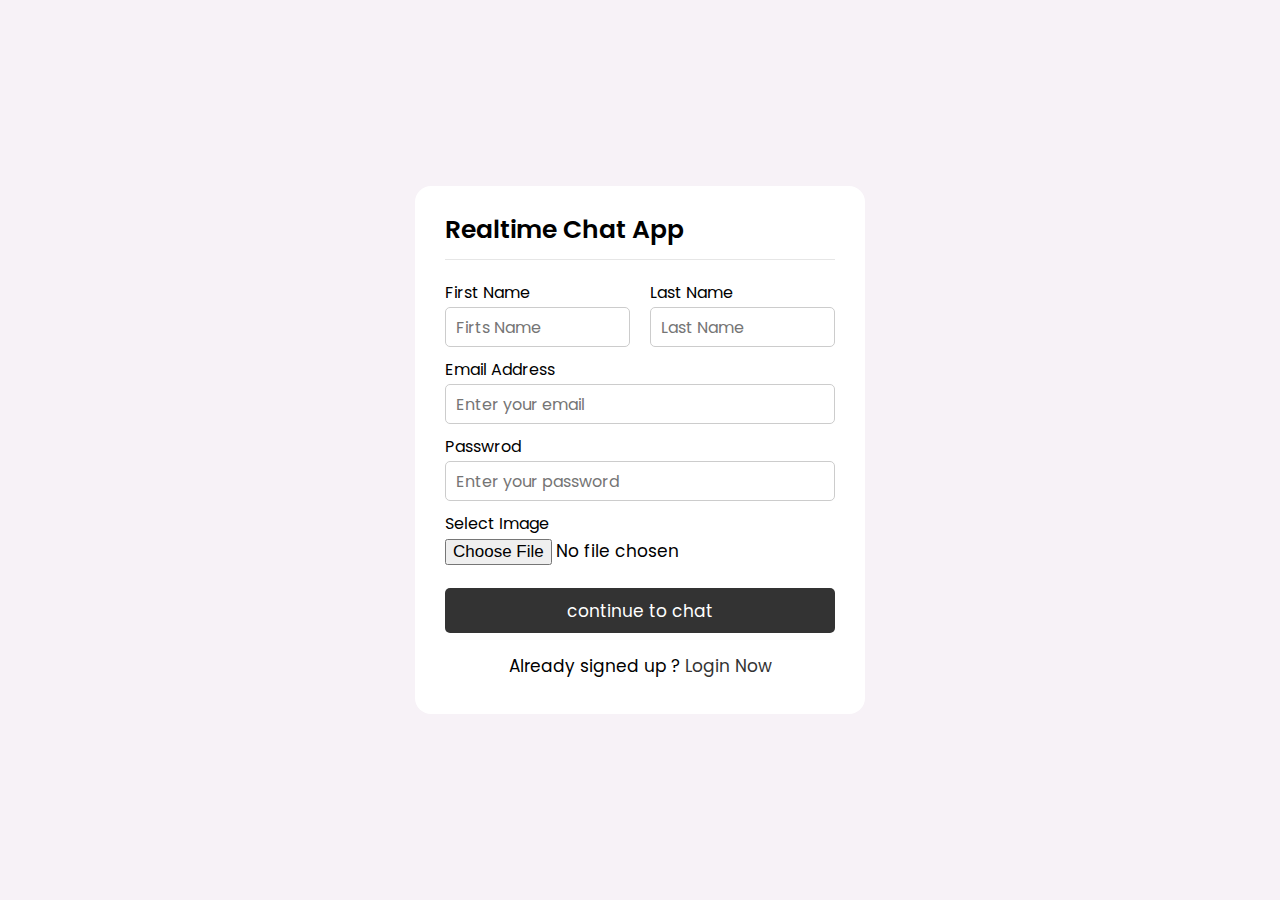
<file: index.html>
<!DOCTYPE html>
<html lang="en">

<head>
    <meta charset="UTF-8">
    <meta http-equiv="X-UA-Compatible" content="IE=edge">
    <meta name="viewport" content="width=device-width, initial-scale=1.0">
    <title>Realtime Chat App</title>
    <link rel="stylesheet" href="style.css">
    <link rel="stylesheet" href="https://cdnjs.cloudflare.com/ajax/libs/font-awesome/6.2.1/css/all.min.css"
        integrity="sha512-MV7K8+y+gLIBoVD59lQIYicR65iaqukzvf/nwasF0nqhPay5w/9lJmVM2hMDcnK1OnMGCdVK+iQrJ7lzPJQd1w=="
        crossorigin="anonymous" referrerpolicy="no-referrer" />
</head>

<body>
    <div class="wrapper">
        <section class="form signUp">
            <header>Realtime Chat App</header>
            <form action="#">
                <div class="error-txt">This is an error message!</div>
                <div class="name-details">
                    <div class="field input">
                        <label>First Name</label>
                        <input type="text" name="" id="" placeholder="Firts Name">
                    </div>
                    <div class="field input">
                        <label>Last Name</label>
                        <input type="text" name="" id="" placeholder="Last Name">
                    </div>
                </div>
                <div class="field input">
                    <label>Email Address</label>
                    <input type="text" name="" id="" placeholder="Enter your email">
                </div>
                <div class="field input">
                    <label>Passwrod</label>
                    <input type="password" name="" id="" placeholder="Enter your password">
                    <i class="fas fa-eye"></i>
                </div>
                <div class="field image">
                    <label>Select Image</label>
                    <input type="file">
                </div>
                <div class="field input button">
                    <input type="submit" value="continue to chat">
                </div>

            </form>
            <div class="link">Already signed up ? <a href="#">Login Now</a></div>
        </section>
    </div>

    <script src="js/pass-show-hide.js"></script>
</body>

</html>
</file>
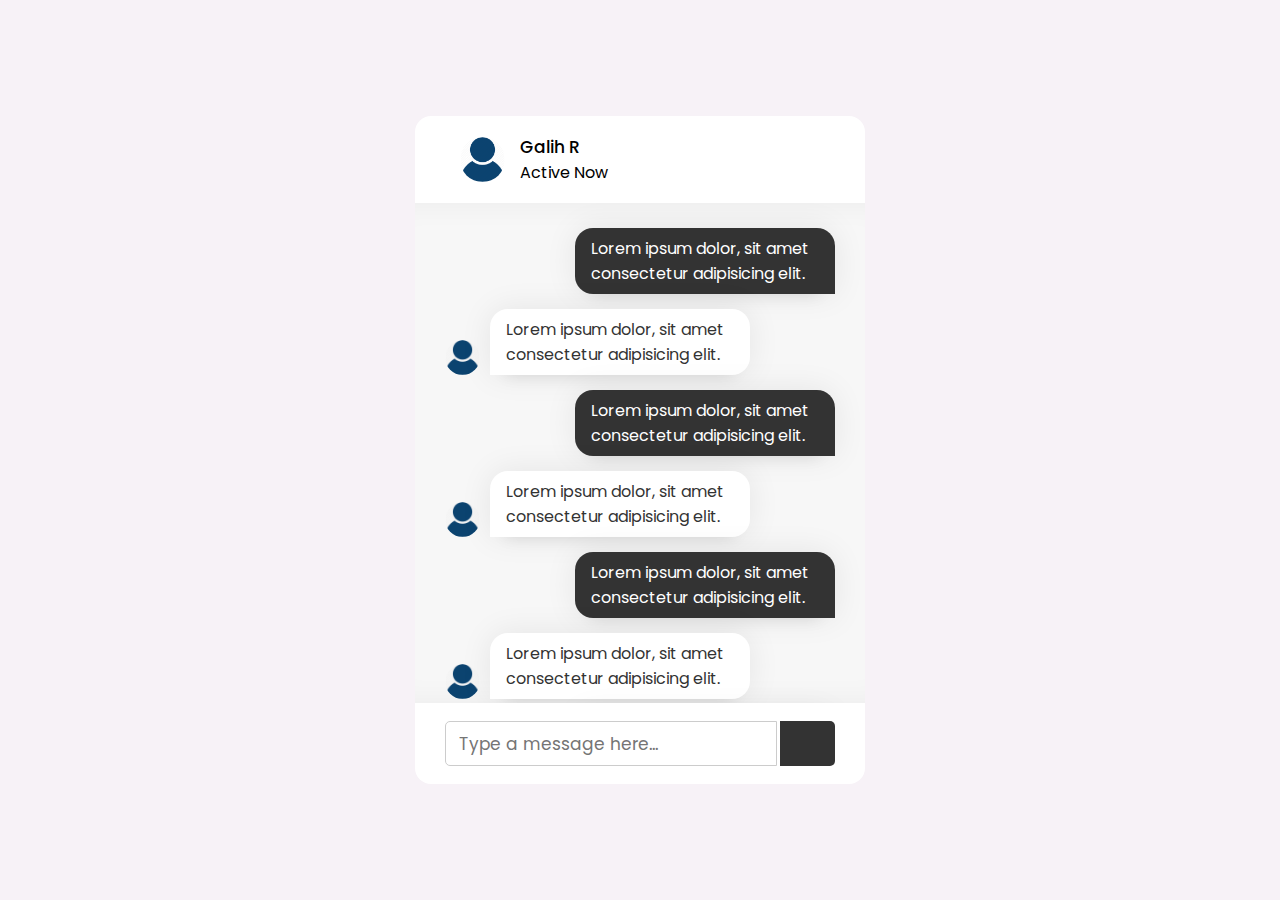
<file: chat.html>
<!DOCTYPE html>
<html lang="en">

<head>
    <meta charset="UTF-8">
    <meta http-equiv="X-UA-Compatible" content="IE=edge">
    <meta name="viewport" content="width=device-width, initial-scale=1.0">
    <title>Realtime Chat App</title>
    <link rel="stylesheet" href="style.css">
    <link rel="stylesheet" href="https://cdnjs.cloudflare.com/ajax/libs/font-awesome/6.2.1/css/all.min.css"
        integrity="sha512-MV7K8+y+gLIBoVD59lQIYicR65iaqukzvf/nwasF0nqhPay5w/9lJmVM2hMDcnK1OnMGCdVK+iQrJ7lzPJQd1w=="
        crossorigin="anonymous" referrerpolicy="no-referrer" />
</head>

<body>
    <div class="wrapper">
        <section class="chat-area">
            <header>
                <a href="#" class="back-icon"><i class="fas fa-arrow-left"></i></a>
                <img src="img.png" alt="">
                <div class="details">
                    <span>Galih R</span>
                    <p>Active Now</p>
                </div>
            </header>
            <div class="chat-box">
                <div class="chat outgoing">
                    <div class="details">
                        <p>Lorem ipsum dolor, sit amet consectetur adipisicing elit.</p>
                    </div>
                </div>
                <div class="chat incoming">
                    <img src="img.png" alt="">
                    <div class="details">
                        <p>Lorem ipsum dolor, sit amet consectetur adipisicing elit.</p>
                    </div>
                </div>
                <div class="chat outgoing">
                    <div class="details">
                        <p>Lorem ipsum dolor, sit amet consectetur adipisicing elit.</p>
                    </div>
                </div>
                <div class="chat incoming">
                    <img src="img.png" alt="">
                    <div class="details">
                        <p>Lorem ipsum dolor, sit amet consectetur adipisicing elit.</p>
                    </div>
                </div>
                <div class="chat outgoing">
                    <div class="details">
                        <p>Lorem ipsum dolor, sit amet consectetur adipisicing elit.</p>
                    </div>
                </div>
                <div class="chat incoming">
                    <img src="img.png" alt="">
                    <div class="details">
                        <p>Lorem ipsum dolor, sit amet consectetur adipisicing elit.</p>
                    </div>
                </div>
                <div class="chat outgoing">
                    <div class="details">
                        <p>Lorem ipsum dolor, sit amet consectetur adipisicing elit.</p>
                    </div>
                </div>
                <div class="chat incoming">
                    <img src="img.png" alt="">
                    <div class="details">
                        <p>Lorem ipsum dolor, sit amet consectetur adipisicing elit.</p>
                    </div>
                </div>
                <div class="chat outgoing">
                    <div class="details">
                        <p>Lorem ipsum dolor, sit amet consectetur adipisicing elit.</p>
                    </div>
                </div>
                <div class="chat incoming">
                    <img src="img.png" alt="">
                    <div class="details">
                        <p>Lorem ipsum dolor, sit amet consectetur adipisicing elit.</p>
                    </div>
                </div>
                <div class="chat outgoing">
                    <div class="details">
                        <p>Lorem ipsum dolor, sit amet consectetur adipisicing elit.</p>
                    </div>
                </div>
                <div class="chat incoming">
                    <img src="img.png" alt="">
                    <div class="details">
                        <p>Lorem ipsum dolor, sit amet consectetur adipisicing elit.</p>
                    </div>
                </div>
                <div class="chat outgoing">
                    <div class="details">
                        <p>Lorem ipsum dolor, sit amet consectetur adipisicing elit.</p>
                    </div>
                </div>
                <div class="chat incoming">
                    <img src="img.png" alt="">
                    <div class="details">
                        <p>Lorem ipsum dolor, sit amet consectetur adipisicing elit.</p>
                    </div>
                </div>
            </div>
            <form action="#" class="typing-area">
                <input type="text" placeholder="Type a message here...">
                <button><i class="fab fa-telegram-plane"></i></button>
            </form>
        </section>
    </div>
</body>

</html>
</file>
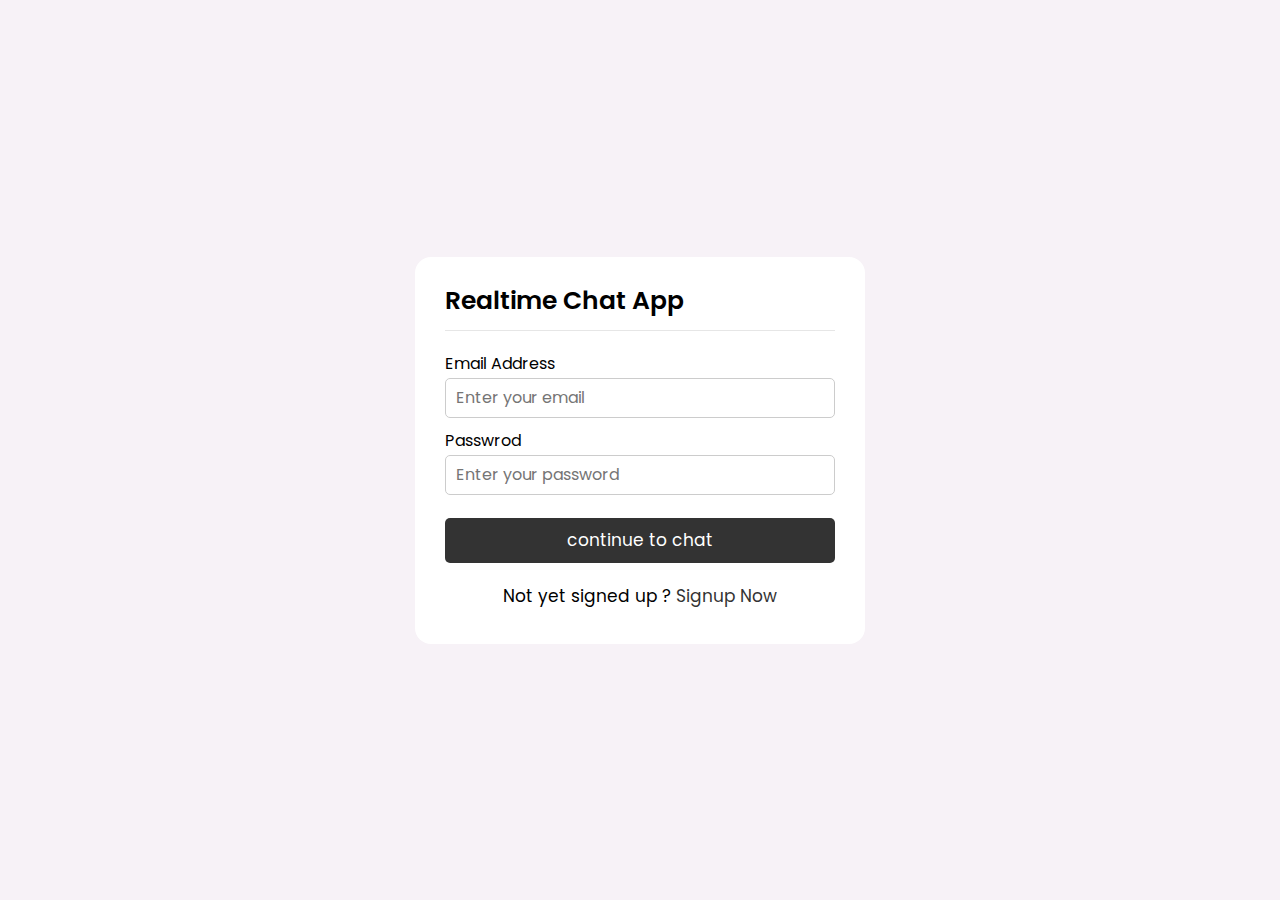
<file: login.html>
<!DOCTYPE html>
<html lang="en">

<head>
    <meta charset="UTF-8">
    <meta http-equiv="X-UA-Compatible" content="IE=edge">
    <meta name="viewport" content="width=device-width, initial-scale=1.0">
    <title>Realtime Chat App</title>
    <link rel="stylesheet" href="style.css">
    <link rel="stylesheet" href="https://cdnjs.cloudflare.com/ajax/libs/font-awesome/6.2.1/css/all.min.css"
        integrity="sha512-MV7K8+y+gLIBoVD59lQIYicR65iaqukzvf/nwasF0nqhPay5w/9lJmVM2hMDcnK1OnMGCdVK+iQrJ7lzPJQd1w=="
        crossorigin="anonymous" referrerpolicy="no-referrer" />
</head>

<body>
    <div class="wrapper">
        <section class="form login">
            <header>Realtime Chat App</header>
            <form action="#">
                <div class="error-txt">This is an error message!</div>
                <div class="field input">
                    <label>Email Address</label>
                    <input type="text" name="" id="" placeholder="Enter your email">
                </div>
                <div class="field input">
                    <label>Passwrod</label>
                    <input type="password" name="" id="" placeholder="Enter your password">
                    <i class="fas fa-eye"></i>
                </div>
                <div class="field input button">
                    <input type="submit" value="continue to chat">
                </div>

            </form>
            <div class="link">Not yet signed up ? <a href="#">Signup Now</a></div>
        </section>
    </div>
    <script src="js/pass-show-hide.js"></script>
</body>

</html>
</file>
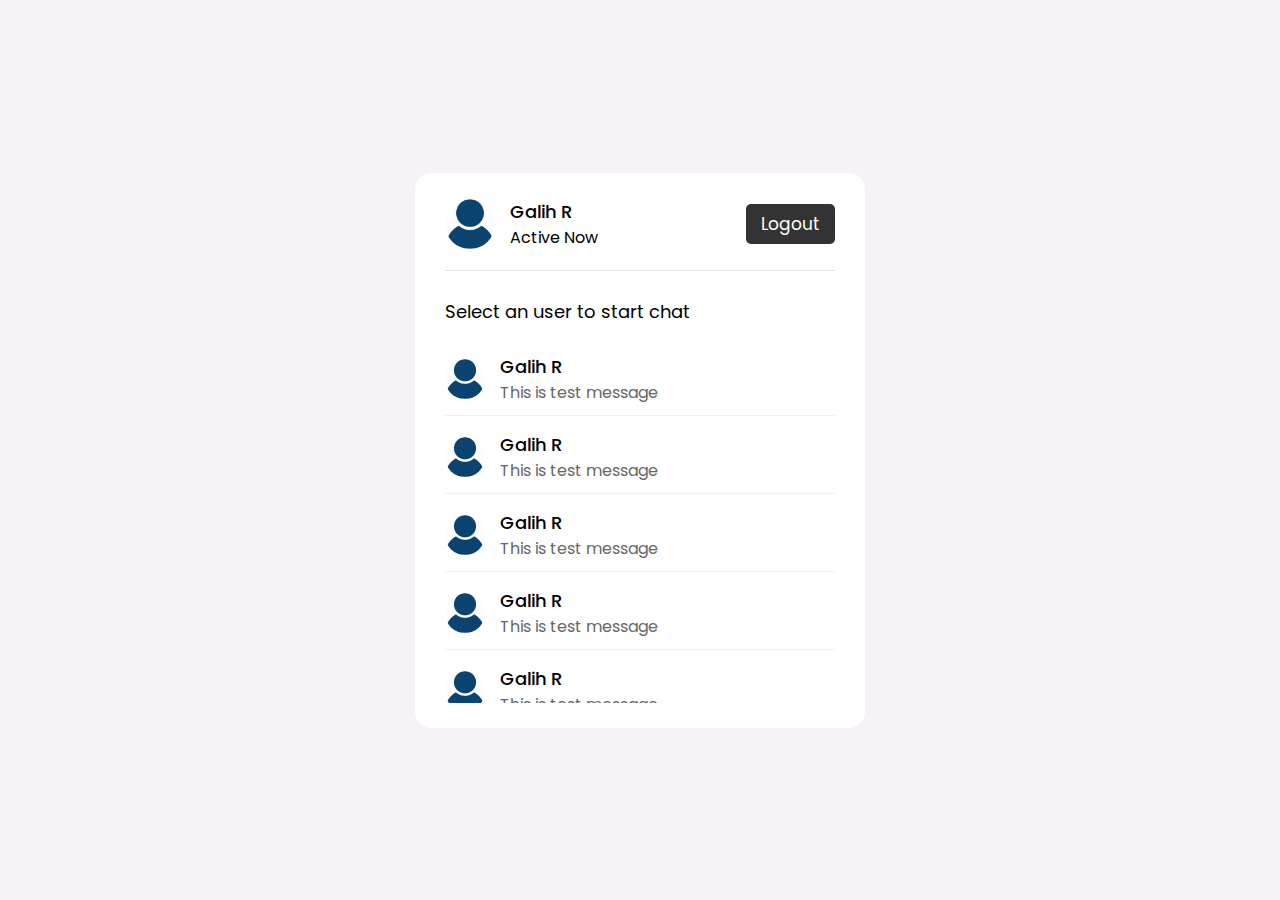
<file: users.html>
<!DOCTYPE html>
<html lang="en">

<head>
    <meta charset="UTF-8">
    <meta http-equiv="X-UA-Compatible" content="IE=edge">
    <meta name="viewport" content="width=device-width, initial-scale=1.0">
    <title>Realtime Chat App</title>
    <link rel="stylesheet" href="style.css">
    <link rel="stylesheet" href="https://cdnjs.cloudflare.com/ajax/libs/font-awesome/6.2.1/css/all.min.css"
        integrity="sha512-MV7K8+y+gLIBoVD59lQIYicR65iaqukzvf/nwasF0nqhPay5w/9lJmVM2hMDcnK1OnMGCdVK+iQrJ7lzPJQd1w=="
        crossorigin="anonymous" referrerpolicy="no-referrer" />
</head>

<body>
    <div class="wrapper">
        <section class="users">
            <header>
                <div class="content">
                    <img src="img.png" alt="">
                    <div class="details">
                        <span>Galih R</span>
                        <p>Active Now</p>
                    </div>
                </div>
                <a href="#" class="logout">Logout</a>
            </header>            
            <div class="search">
                <span class="text">Select an user to start chat</span>
                <input type="text" placeholder="Enter name to search...">
                <button><i class="fas fa-search"></i></button>
            </div>
            <div class="users-list">
                <a href="#">
                    <div class="content">
                        <img src="img.png" alt="">
                        <div class="details">
                            <span>Galih R</span>
                            <p>This is test message</p>
                        </div>
                    </div>
                    <div class="status-dot">
                        <i class="fas fa-circle"></i>
                    </div>
                </a>
                <a href="#">
                    <div class="content">
                        <img src="img.png" alt="">
                        <div class="details">
                            <span>Galih R</span>
                            <p>This is test message</p>
                        </div>
                    </div>
                    <div class="status-dot">
                        <i class="fas fa-circle"></i>
                    </div>
                </a>
                <a href="#">
                    <div class="content">
                        <img src="img.png" alt="">
                        <div class="details">
                            <span>Galih R</span>
                            <p>This is test message</p>
                        </div>
                    </div>
                    <div class="status-dot">
                        <i class="fas fa-circle"></i>
                    </div>
                </a>
                <a href="#">
                    <div class="content">
                        <img src="img.png" alt="">
                        <div class="details">
                            <span>Galih R</span>
                            <p>This is test message</p>
                        </div>
                    </div>
                    <div class="status-dot">
                        <i class="fas fa-circle"></i>
                    </div>
                </a>
                <a href="#">
                    <div class="content">
                        <img src="img.png" alt="">
                        <div class="details">
                            <span>Galih R</span>
                            <p>This is test message</p>
                        </div>
                    </div>
                    <div class="status-dot">
                        <i class="fas fa-circle"></i>
                    </div>
                </a>
                <a href="#">
                    <div class="content">
                        <img src="img.png" alt="">
                        <div class="details">
                            <span>Galih R</span>
                            <p>This is test message</p>
                        </div>
                    </div>
                    <div class="status-dot">
                        <i class="fas fa-circle"></i>
                    </div>
                </a>
            </div>
        </section>
    </div>
</body>

</html>
</file>
<file: style.css>
@import url("https://fonts.googleapis.com/css2?family=Poppins:wght@200;300;400;500;600;700&display=swap");
*,
html,
body {
    margin: 0;
    padding: 0;
    box-sizing: border-box;
    text-decoration: none;
    font-family: "Poppins", sans-serif;
}

body {
    display: flex;
    align-items: center;
    justify-content: center;
    min-height: 100vh;
    background: #f7f2f7;
}

.wrapper {
    background-color: #fff;
    border-radius: 16px;
    width: 450px;
    box-shadow: 0 0 128px rgba(0, 0, 0, 0.1), 0, 32px 64px -48px rgba(0, 0, 0, 0.5);
}


/* Sigup form css code */

.form {
    padding: 25px 30px;
}

.form header {
    font-size: 25px;
    font-weight: 600;
    padding-bottom: 10px;
    border-bottom: 1px solid #e6e6e6;
}

.form form {
    margin: 20px 0;
}

.form form .error-txt {
    color: #721c24;
    background: #f8d7da;
    padding: 8px 10px;
    text-align: center;
    border-radius: 5px;
    margin-bottom: 10px;
    border: 1px solid #f5c6cb;
    display: none;
}

.form form .name-details {
    display: flex;
}

form .name-details .field:first-child {
    margin-right: 10px;
}

form .name-details .field:last-child {
    margin-left: 10px;
}

.form form .field {
    display: flex;
    position: relative;
    flex-direction: column;
    margin-bottom: 10px;
}

.form form .field label {
    margin-bottom: 2px;
}

.form form .field input {
    outline: none;
}

.form form .input input {
    height: 40px;
    width: 100%;
    font-size: 16px;
    padding: 0 10px;
    border: 1px solid #ccc;
    border-radius: 5px;
}

.form form .image input {
    font-size: 17px;
}

.form form .button input {
    margin-top: 13px;
    height: 45px;
    border: none;
    font-size: 17px;
    font-weight: 400;
    background: #333;
    color: #fff;
    border-radius: 5px;
    cursor: pointer;
}

.form form .field i {
    position: absolute;
    right: 15px;
    color: #ccc;
    top: 70%;
    transform: translateY(-50%);
    cursor: pointer;
}

.form form .field i.active::before {
    color: #333;
    content: "\f070";
}

.form .link {
    text-align: center;
    margin: 10px 0;
    font-size: 17px;
}

.form .link a {
    color: #333;
}

.form .link a:hover {
    text-decoration: underline;
}


/* Users Area CSS Code */

.users {
    padding: 25px 30px;
}

.users header,
.users-list a {
    display: flex;
    align-items: center;
    padding-bottom: 20px;
    justify-content: space-between;
    border-bottom: 1px solid #e6e6e6;
}

.wrapper img {
    object-fit: cover;
    border-radius: 50%;
}

:is(.users,
.users-list) .content {
    display: flex;
    align-items: center;
}

.users header .content img {
    height: 50px;
    width: 50px;
}

:is(.users,
.users-list) .details {
    color: #000;
    margin-left: 15px;
}

:is(.users,
.users-list) .details span {
    font-size: 18px;
    font-weight: 500;
}

.users header .logout {
    color: #fff;
    font-size: 17px;
    padding: 7px 15px;
    background: #333;
    border-radius: 5px;
}

.users .search {
    margin: 20px 0;
    display: flex;
    align-items: center;
    position: relative;
    justify-content: space-between;
}

.users .search .text {
    font-size: 18px;
}

.users .search input {
    position: absolute;
    height: 42px;
    width: calc(100% - 50px);
    border: 1px solid #ccc;
    padding: 0 13px;
    font-size: 16px;
    border-radius: 5px 0 0 5px;
    outline: none;
    opacity: 0;
    pointer-events: none;
    transition: all 0.3 ease;
}

.users .search input.active {
    opacity: 1;
    pointer-events: auto;
}

.users .search button {
    width: 47px;
    height: 42px;
    border: none;
    outline: none;
    color: #333;
    background: #fff;
    cursor: pointer;
    font-size: 17px;
    border-radius: 0 5px 5px 0;
}

.users .search button.active {
    color: #fff;
    background: #333;
}

.users .search button.active i::before {
    content: "\f00d";
}

.users-list {
    max-height: 350px;
    overflow-y: auto;
}

.users-list::-webkit-scrollbar {
    width: 0;
}

.users-list a {
    margin-bottom: 15px;
    padding-bottom: 10px;
    padding-right: 15px;
    border-bottom-color: #f1f1f1;
}

.users-list a:last-child {
    border: none;
    margin-bottom: 0;
}

.users-list a .content img {
    height: 40px;
    width: 40px;
}

.users-list a .content p {
    color: #67676a;
}

.users-list a .status-dot {
    font-size: 12px;
    color: #468669;
}


/* We'll use this class name in php to show offline status */

.users-list a .status-dot.offline {
    color: #ccc;
}


/* Chat Area CSS Code */

.chat-area header {
    display: flex;
    align-items: center;
    padding: 18px 30px;
}

.chat-area header .back-icon {
    font-size: 18px;
    color: #333;
}

.chat-area header img {
    height: 45px;
    width: 45px;
    margin: 0 15px;
}

.chat-area header span {
    font-size: 17px;
    font-weight: 500;
}

.chat-box {
    height: 500px;
    overflow-y: auto;
    background: #f7f7f7;
    padding: 10px 30px 20px 30px;
    box-shadow: inset 0 32px 32px -32px rgb(0 0 0 / 5%), inset 0 -32px 32px -32px rgb(0 0 0 / 5%);
}

.chat-box::-webkit-scrollbar {
    width: 0;
}

.chat-box .chat {
    margin: 15px 0;
}

.chat-box .chat p {
    word-wrap: break-word;
    padding: 8px 16px;
    box-shadow: 0 0 32px rgb(0 0 0 / 8%), 0 16px 16px -16px rgb(0 0 0 / 10%);
}

.chat-box .outgoing {
    display: flex;
}

.outgoing .details {
    margin-left: auto;
    max-width: calc(100% - 130px);
}

.outgoing .details p {
    background: #333;
    color: #fff;
    border-radius: 18px 18px 0 18px;
}

.chat-box .incoming {
    display: flex;
    align-items: flex-end;
}

.chat-box .incoming img {
    height: 35px;
    width: 35px;
}

.incoming .details {
    margin-left: 10px;
    margin-right: auto;
    max-width: calc(100% - 130px);
}

.incoming .details p {
    background: #fff;
    color: #333;
    border-radius: 18px 18px 18px 0;
}

.chat-area .typing-area {
    padding: 18px 30px;
    display: flex;
    justify-content: space-between;
}

.typing-area input {
    height: 45px;
    width: calc(100% - 58px);
    font-size: 17px;
    border: 1px solid #ccc;
    padding: 0 13px;
    border-radius: 5px 0 0 5px;
    outline: none;
}

.typing-area button {
    width: 55px;
    border: none;
    outline: none;
    background: #333;
    color: #fff;
    font-size: 23px;
    cursor: pointer;
    border-radius: 0 5px 5px 0;
}
</file>
